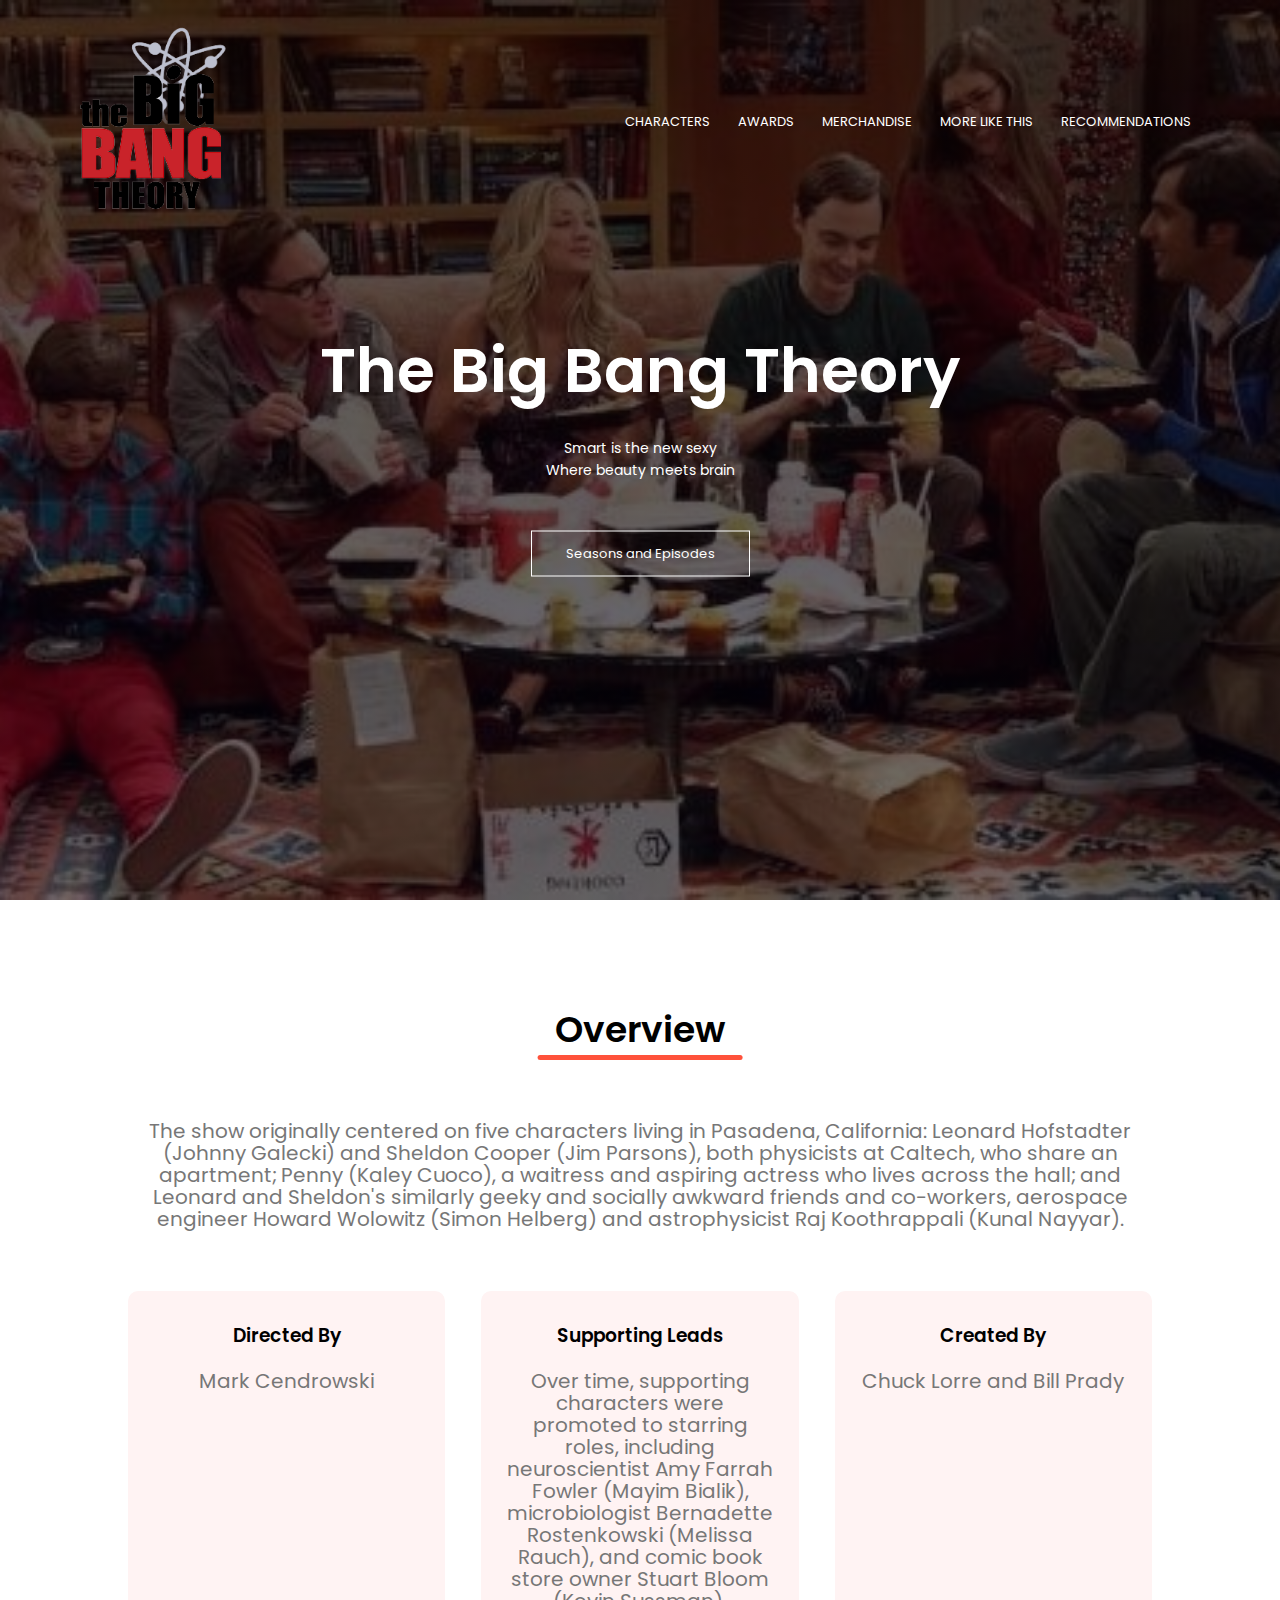
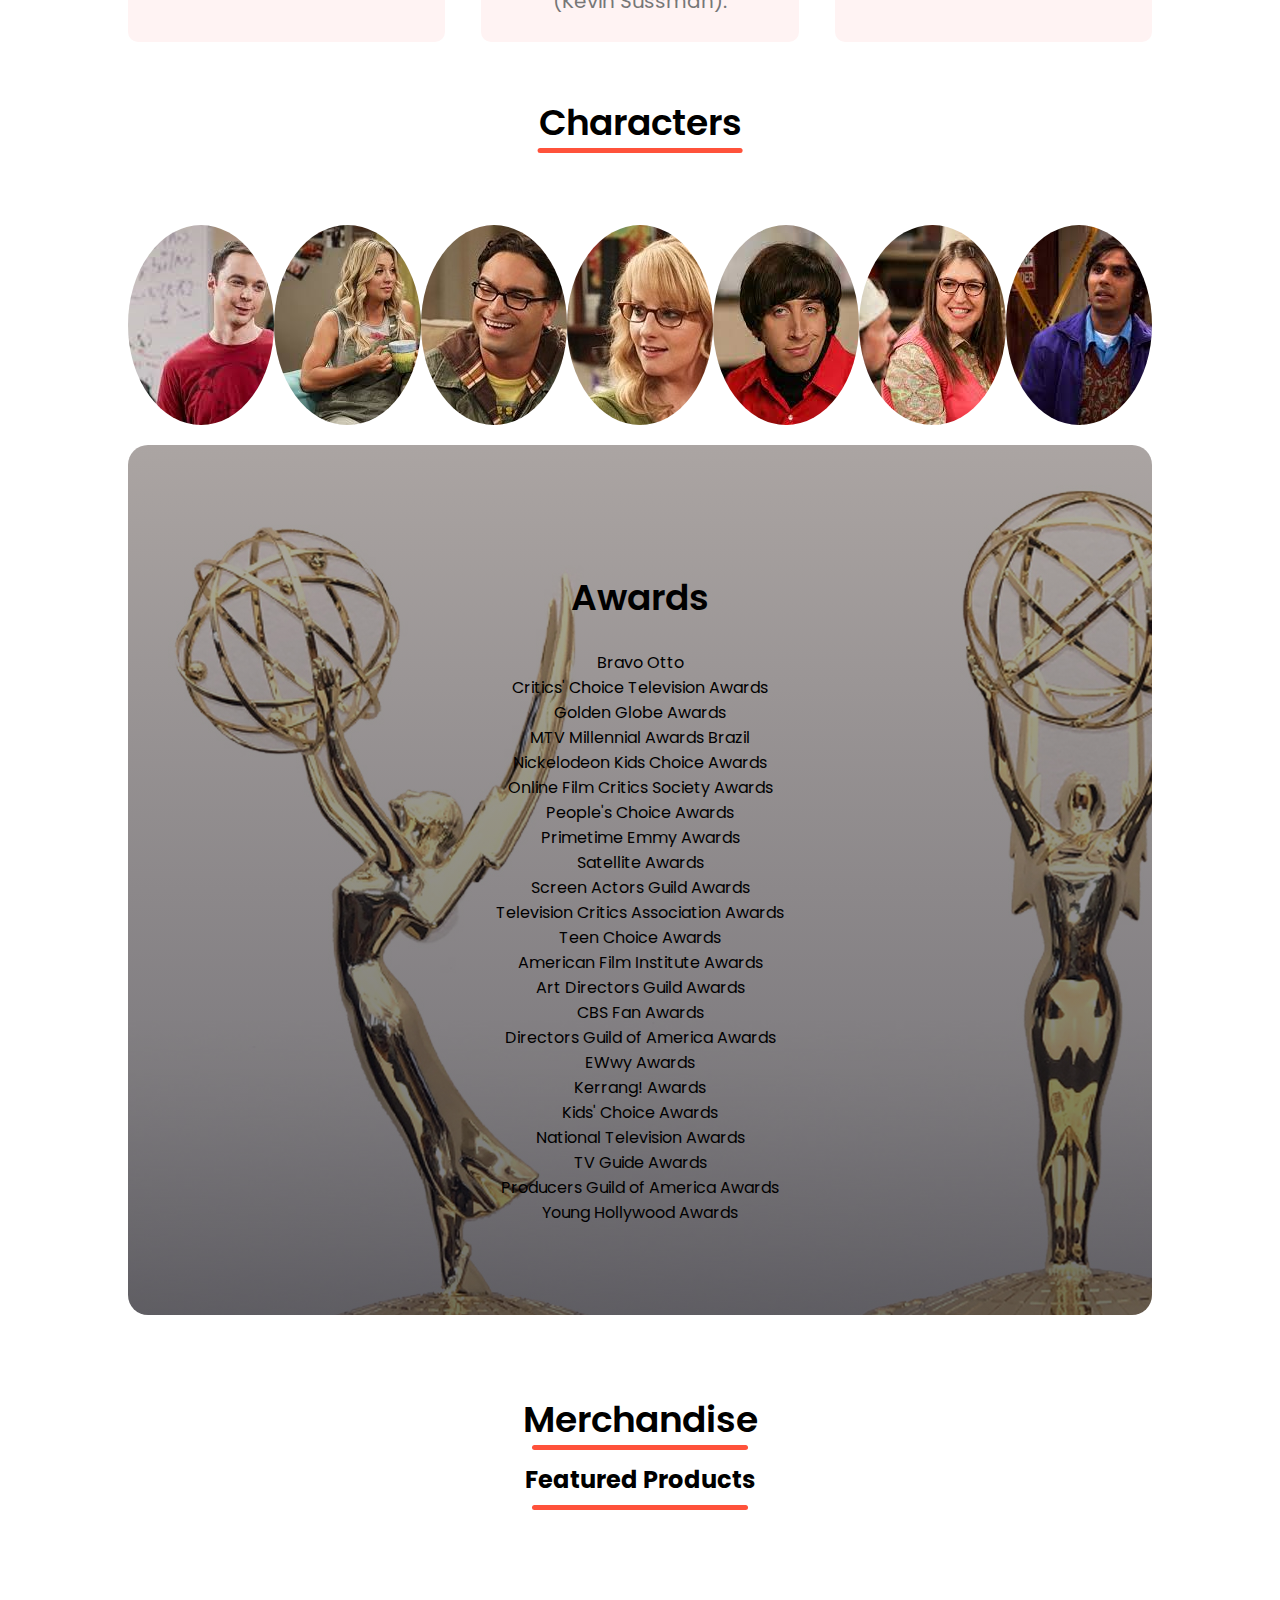
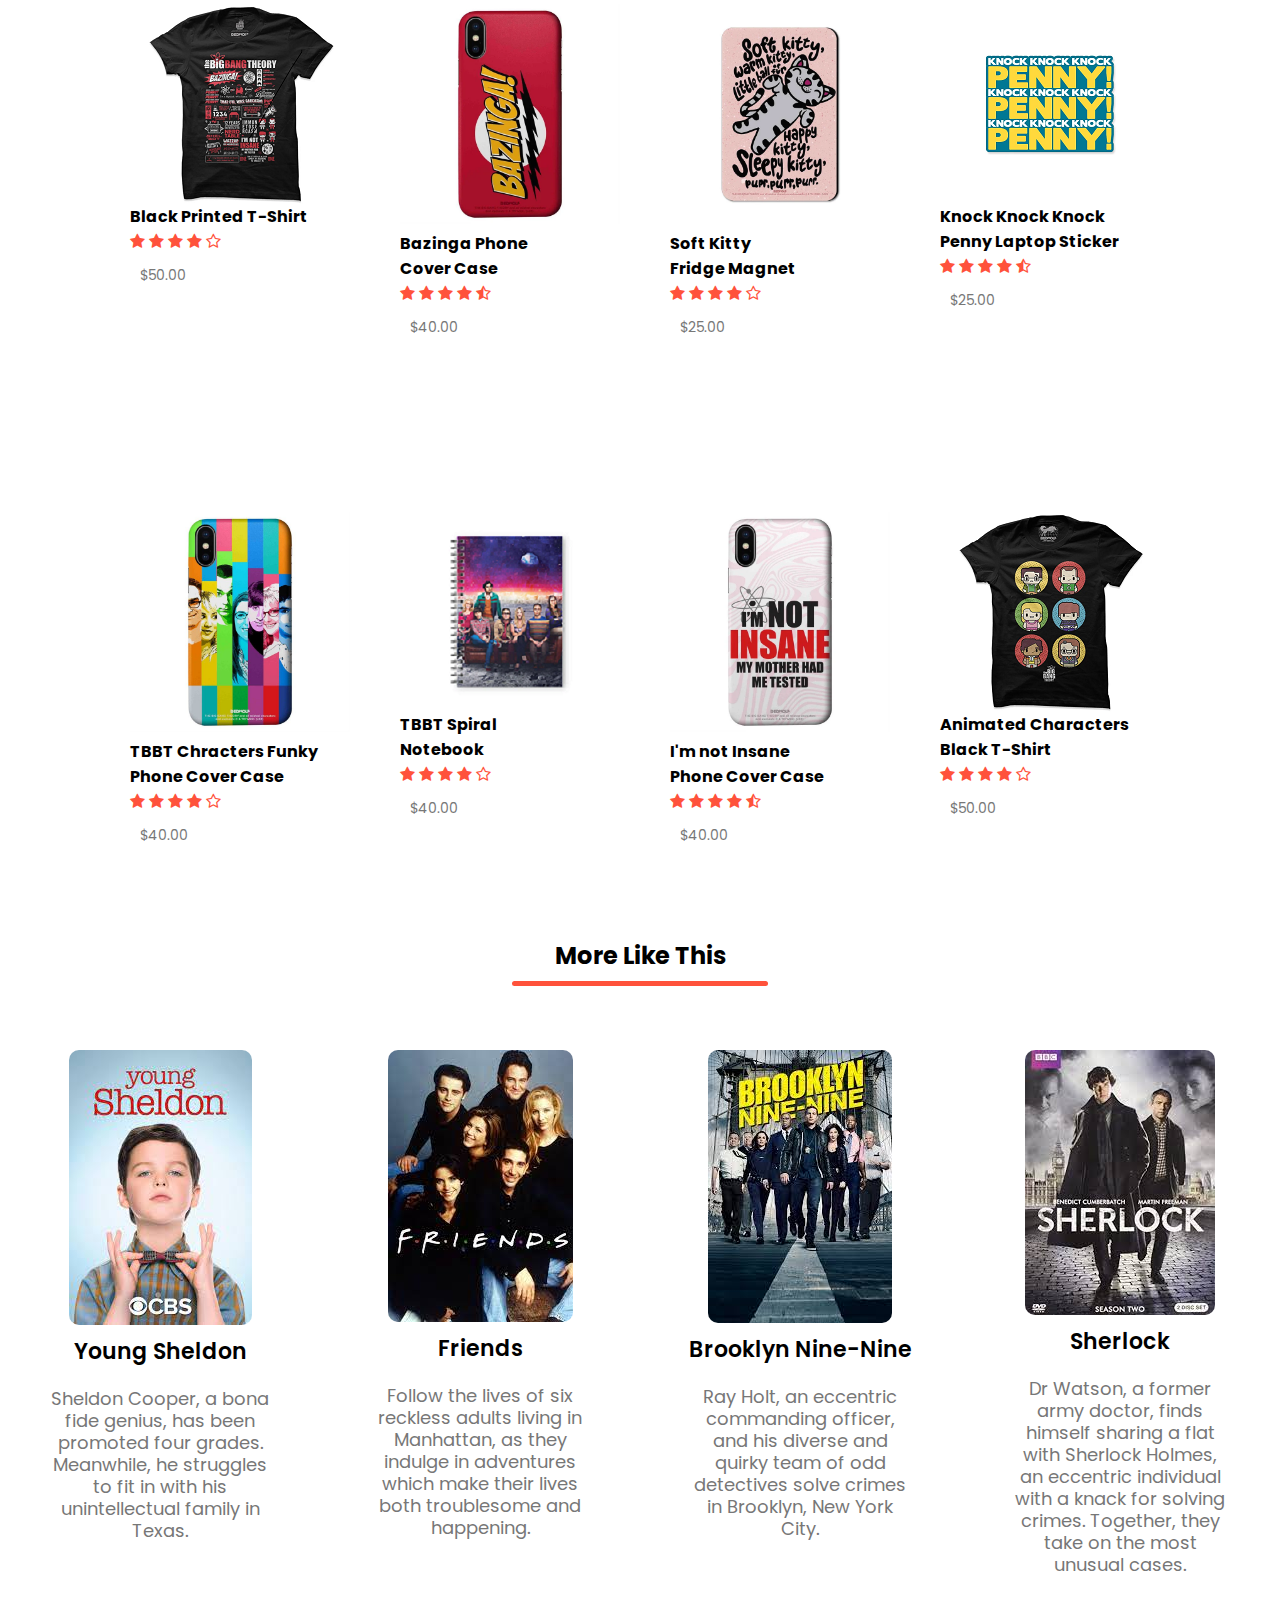
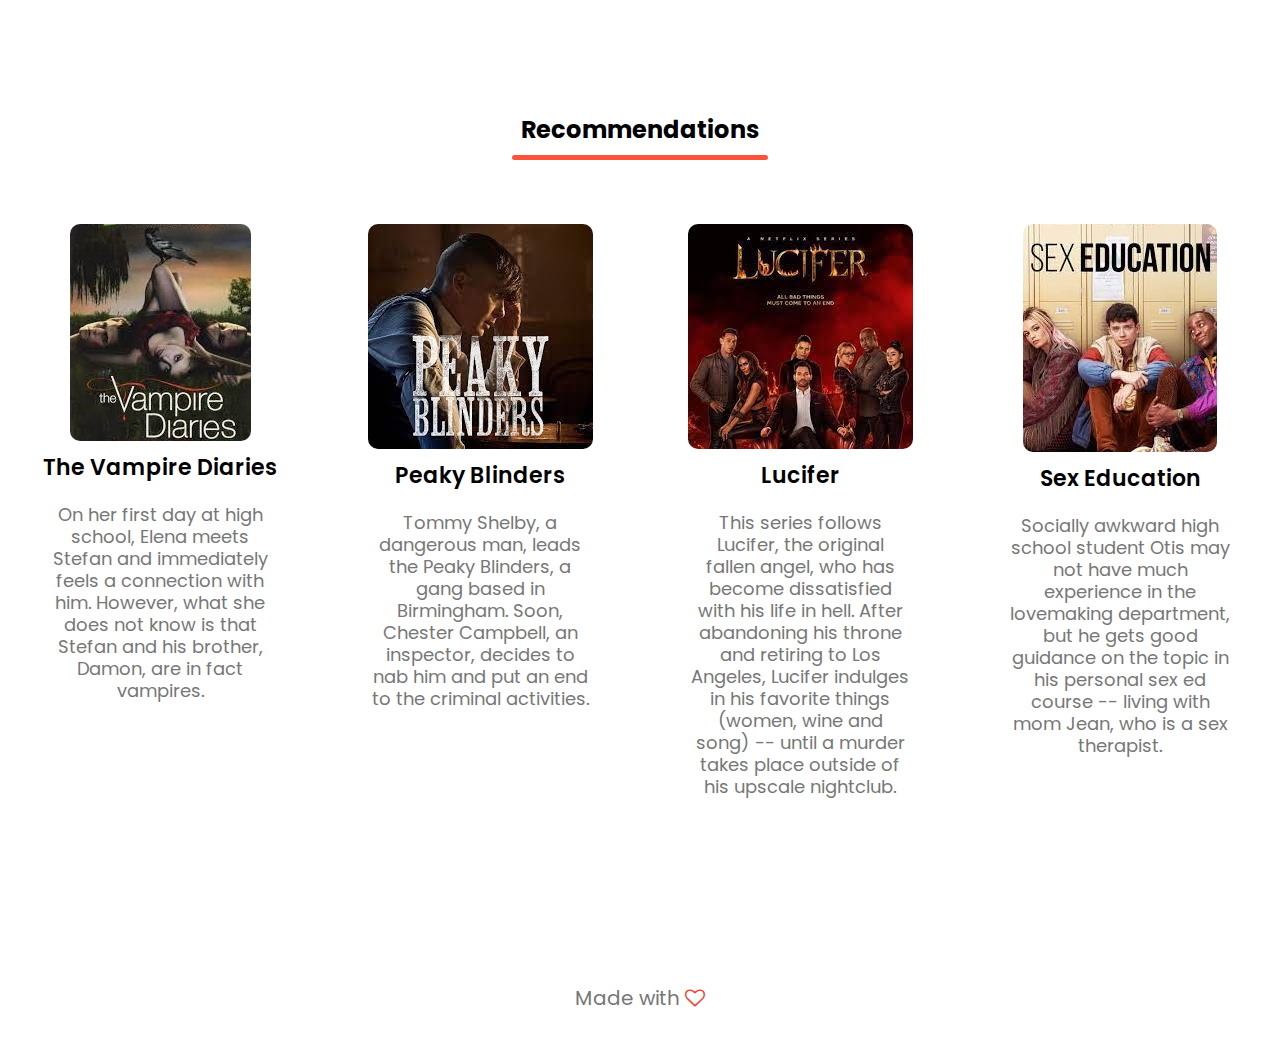
<file: index.html>
<!DOCTYPE html>
<html>
    <head>
        <meta name="viewport" content="width=device-width, initial scale=1.0">
        <title>The Big Bang Theory</title>
    <link rel="stylesheet" href="style.css"> 
    <link rel="preconnect" href="https://fonts.googleapis.com">
    <link rel="preconnect" href="https://fonts.gstatic.com" crossorigin>
<link href="https://fonts.googleapis.com/css2?family=Poppins:ital,wght@1,200;1,400;1,600&display=swap" rel="stylesheet">
<link rel="stylesheet" href="https://stackpath.bootstrapcdn.com/font-awesome/4.7.0/css/font-awesome.min.css">
    </head> 
    <body>
        <section class="header">
            <nav>
                <a href="index.html"><img src="images/logo tbbt.png"></a>
                <div class="nav-links" id="navLinks">
                    <i class="fa fa-times" onclick="hideMenu()"></i>
                    <ul>
                        <li><a href="">CHARACTERS</a></li>
                        <li><a href="">AWARDS</a></li>
                        <li><a href="">MERCHANDISE</a></li>
                        <li><a href="">MORE LIKE THIS</a></li>
                        <li><a href="">RECOMMENDATIONS</a></li>
                    </ul>
                </div>
                <i class="fa fa-bars" onclick="showMenu()"></i>
            </nav>
<div class="text-box">
    <h1>The Big Bang Theory</h1>
    <p>Smart is the new sexy<br>Where beauty meets brain</p>
    <a href="" class="hero-btn">Seasons and Episodes</a>
</div>            
        </section>
<!-----course------->
<section class="course">
    <h1 class="title">Overview</h1>
    <br>
    <br>
    <p>The show originally centered on five characters living in Pasadena, California: Leonard Hofstadter (Johnny Galecki) and Sheldon Cooper (Jim Parsons), both physicists at Caltech, who share an apartment; Penny (Kaley Cuoco), a waitress and aspiring actress who lives across the hall; and Leonard and Sheldon's similarly geeky and socially awkward friends and co-workers, aerospace engineer Howard Wolowitz (Simon Helberg) and astrophysicist Raj Koothrappali (Kunal Nayyar).</p>

    <div class="row">
        <div class="course-col">
             <h3>Directed By</h3>
             <p>Mark Cendrowski</p>
        </div> 
       <div class="course-col">
        <h3>Supporting Leads</h3>
        <p>Over time, supporting characters were promoted to starring roles, including<br> neuroscientist Amy Farrah Fowler (Mayim Bialik), microbiologist Bernadette<br> Rostenkowski (Melissa Rauch), and comic book store owner Stuart Bloom (Kevin Sussman).</p>
       </div>
        <div class="course-col">
         <h3>Created By</h3>
         <p>Chuck Lorre and Bill Prady</p>
        </div>  
    </div>
</section>
<!-----characters---->
<section class="characters">
    <h1 class="title">Characters</h1>
    <p>
        <div class="row">
            <div class="characters-col">
                <img src="images/Sheldon.jpg">
                <div class="cover">
                    <h3>SHELDON<br>COOPER</h3>
                </div>
            </div>
            <div class="characters-col">
                <img src="images/penny 1.jpg">
                <div class="cover">
                    <h3>PENNY<br>HOFSTADTER</h3>
                </div>
            </div> 
            <div class="characters-col">
                <img src="images/leonard.jpg">
                <div class="cover">
                    <h3>LEONARD<br>HOFSTADTER</h3>
                </div>
            </div>
            <div class="characters-col">
                <img src="images/bernadette.jpg">
                <div class="cover">
                    <h3>BERNADETTE ROSTENKOWSKI<br>-WOLOWITZ</h3>
                </div>
            </div>
            <div class="characters-col">
                <img src="images/howard.jpg">
                <div class="cover">
                    <h3>HOWARD<br>WOLOWITZ</h3>
                </div>
            </div>
            <div class="characters-col">
                <img src="images/amy.jpg">
                <div class="cover">
                    <h3>AMY FARRAH<br>FOWLER</h3>
                </div>
            </div>
            <div class="characters-col">
                <img src="images/raj.jpg">
                <div class="cover">
                    <h3>RAJ<br>KOTHRAPPALI</h3>
                </div>
            </div>
        </div>
    </p>

</section>
<!-----------Awards--------->
<section class="awards">
    <br>
    <h1>Awards</h1>
    <br>
    <ul style="list-style-type:none;">
        <li>Bravo Otto</li>
        <li>Critics' Choice Television Awards</li>
        <li>Golden Globe Awards</li>
        <li>MTV Millennial Awards Brazil</li>
        <li>Nickelodeon Kids Choice Awards</li>
        <li>Online Film Critics Society Awards</li>
        <li>People's Choice Awards</li>
        <li>Primetime Emmy Awards</li>
        <li>Satellite Awards</li>
        <li>Screen Actors Guild Awards</li>
        <li>Television Critics Association Awards</li>
        <li>Teen Choice Awards</li>
        <li>American Film Institute Awards</li>
        <li>Art Directors Guild Awards</li>
        <li>CBS Fan Awards</li>
        <li>Directors Guild of America Awards</li>
        <li>EWwy Awards</li>
        <li>Kerrang! Awards</li>
        <li>Kids' Choice Awards</li>
        <li>National Television Awards</li>
        <li>TV Guide Awards</li>
        <li>Producers Guild of America Awards</li>
        <li>Young Hollywood Awards</li>
    </ul>
</section>

<!----------------Merchandise---------->
<section class="merchandise">
    <br>
    <br>
    <br>
    <h1 class="title">Merchandise</h1>
    <h2 class="title">Featured Products</h2>
    <div class="row">
        <div class="col-4">
            <div class="shirt1">
                <style>
                    .shirt1{
                        width: 200px;
                        height: 200px;
                        position: relative;
                        background: url("images/shirt1\ f.png");
                        display: block;
                        margin-left: auto;
                        margin-right: auto;
                    }
                    .shirt1:hover{
                        background: url("images/shirt\ 1\ b.png");
                    } 
                </style>
            </div>
            <h4>Black Printed T-Shirt</h4>
            <div class="rating">
                <i class="fa fa-star"></i>
                <i class="fa fa-star"></i>
                <i class="fa fa-star"></i>
                <i class="fa fa-star"></i>
                <i class="fa fa-star-o"></i>
            </div>
            <p>$50.00</p>
        </div>
        <div class="col-4">
            <img src="images/cover.png">
            <h4>Bazinga Phone<br>Cover Case</h4>
            <div class="rating">
                <i class="fa fa-star"></i>
                <i class="fa fa-star"></i>
                <i class="fa fa-star"></i>
                <i class="fa fa-star"></i>
                <i class="fa fa-star-half-o"></i>
            </div>
            <p>$40.00</p>
        </div>
        <div class="col-4">
            <img src="images/soft kitty.png">
            <h4>Soft Kitty<br>Fridge Magnet</h4>
            <div class="rating">
                <i class="fa fa-star"></i>
                <i class="fa fa-star"></i>
                <i class="fa fa-star"></i>
                <i class="fa fa-star"></i>
                <i class="fa fa-star-o"></i>
            </div>
            <p>$25.00</p>
        </div>
        <div class="col-4">
            <div class="sticker">
                <style>
                    .sticker{
                        width: 200px;
                        height: 200px;
                        position: relative;
                        background: url("images/sticker\ f.png");
                        display: block;
                        margin-left: auto;
                        margin-right: auto;
                    }
                    .sticker:hover{
                        background: url("images/sticker\ l.png");
                    } 
                </style>
            </div>
            <h4>Knock Knock Knock<br>Penny Laptop Sticker</h4>
            <div class="rating">
                <i class="fa fa-star"></i>
                <i class="fa fa-star"></i>
                <i class="fa fa-star"></i>
                <i class="fa fa-star"></i>
                <i class="fa fa-star-half-o"></i>
            </div>
            <p>$25.00</p>
        </div>
    </div>
    <div class="row">    
        <div class="col-4">
            <img src="images/cover2.png">
            <h4>TBBT Chracters Funky<br>Phone Cover Case</h4>
            <div class="rating">
                <i class="fa fa-star"></i>
                <i class="fa fa-star"></i>
                <i class="fa fa-star"></i>
                <i class="fa fa-star"></i>
                <i class="fa fa-star-o"></i>
            </div>
            <p>$40.00</p>
        </div>     
        <div class="col-4">
            <div class="book">
                <style>
                    .book{
                        width: 200px;
                        height: 200px;
                        position: relative;
                        background: url("images/spiralbk2\ f.png");
                        display: block;
                        margin-left: auto;
                        margin-right: auto;
                    }
                    .book:hover{
                        background: url("images/spiralbk2\ b.png");
                    } 
                </style>
            </div>
            <h4>TBBT Spiral<br>Notebook</h4>
            <div class="rating">
                <i class="fa fa-star"></i>
                <i class="fa fa-star"></i>
                <i class="fa fa-star"></i>
                <i class="fa fa-star"></i>
                <i class="fa fa-star-o"></i>
            </div>
            <p>$40.00</p>
        </div>
        <div class="col-4">
            <img src="images/cover 3.png">
            <h4>I'm not Insane<br>Phone Cover Case</h4>
            <div class="rating">
                <i class="fa fa-star"></i>
                <i class="fa fa-star"></i>
                <i class="fa fa-star"></i>
                <i class="fa fa-star"></i>
                <i class="fa fa-star-half-o"></i>
            </div>
            <p>$40.00</p>
        </div>
        <div class="col-4">
            <div class="shirt2">
                <style>
                    .shirt2{
                        width: 200px;
                        height: 200px;
                        position: relative;
                        background: url("images/shirt\ 2\ f.png");
                        display: block;
                        margin-left: auto;
                        margin-right: auto;
                    }
                    .shirt2:hover{
                        background: url("images/shirt\ 2\ b.png");
                    } 
                </style>
            </div>
            <h4>Animated Characters<br>Black T-Shirt</h4>
            <div class="rating">
                <i class="fa fa-star"></i>
                <i class="fa fa-star"></i>
                <i class="fa fa-star"></i>
                <i class="fa fa-star"></i>
                <i class="fa fa-star-o"></i>
            </div>
            <p>$50.00</p>
        </div>
    </div>

</section>

<section class="recommend">
    <h2 class="title">More Like This</h2>
        <div class="row">
            <div class="more-col">
                 <img src="images/young sheldon.jpg">
                 <h3>Young Sheldon</h3>
                 <p>Sheldon Cooper, a bona fide genius, has been promoted four grades. Meanwhile, he struggles to fit in with his unintellectual family in Texas.</p>
            </div>
            <div class="more-col">
                <img src="images/friends.jpg">
                <h3>Friends</h3>
                <p>Follow the lives of six reckless adults living in Manhattan, as they indulge in adventures which make their lives both troublesome and happening.</p>
           </div>
           <div class="more-col">
            <img src="images/b99.jpg">
            <h3>Brooklyn Nine-Nine</h3>
            <p>Ray Holt, an eccentric commanding officer, and his diverse and quirky team of odd detectives solve crimes in Brooklyn, New York City.</p>
           </div>
            <div class="more-col">
            <img src="images/sherlock.jpg">
            <h3>Sherlock</h3>
            <p>Dr Watson, a former army doctor, finds himself sharing a flat with Sherlock Holmes, an eccentric individual with a knack for solving crimes. Together, they take on the most unusual cases.</p>
           </div>
        </div>
        <br>
        <br>
    <h2 class="title">Recommendations</h2>
    <div class="row">
        <div class="more-col">
             <img src="images/tvd.jpg">
             <h3>The Vampire Diaries</h3>
             <p>On her first day at high school, Elena meets Stefan and immediately feels a connection with him. However, what she does not know is that Stefan and his brother, Damon, are in fact vampires.</p>
        </div>
        <div class="more-col">
            <img src="images/peaky b.jpg">
            <h3>Peaky Blinders</h3>
            <p>Tommy Shelby, a dangerous man, leads the Peaky Blinders, a gang based in Birmingham. Soon, Chester Campbell, an inspector, decides to nab him and put an end to the criminal activities.</p>
       </div>
       <div class="more-col">
        <img src="images/lucifer.jpg">
        <h3>Lucifer</h3>
        <p>This series follows Lucifer, the original fallen angel, who has become dissatisfied with his life in hell. After abandoning his throne and retiring to Los Angeles, Lucifer indulges in his favorite things (women, wine and song) -- until a murder takes place outside of his upscale nightclub.</p>
       </div>
        <div class="more-col">
        <img src="images/s ed.jpg">
        <h3>Sex Education</h3>
        <p>Socially awkward high school student Otis may not have much experience in the lovemaking department, but he gets good guidance on the topic in his personal sex ed course -- living with mom Jean, who is a sex therapist.</p>
       </div>
    </div>
</section>
<!-------------footer----------->
<br>
<br>
<br>
<section class="footer">
    <p>Made with <i class="fa fa-heart-o"></i></p>

</section>
<!-----------------Toggle Menu--------------->
<script>

    var navLinks = document.getElementById("navLinks");
    
    function showMenu(){
        navLinks.style.right = "0px";
    }
    function hideMenu(){
        navLinks.style.right = "-200px";
    }

</script>

</body>  
</html>
</file>
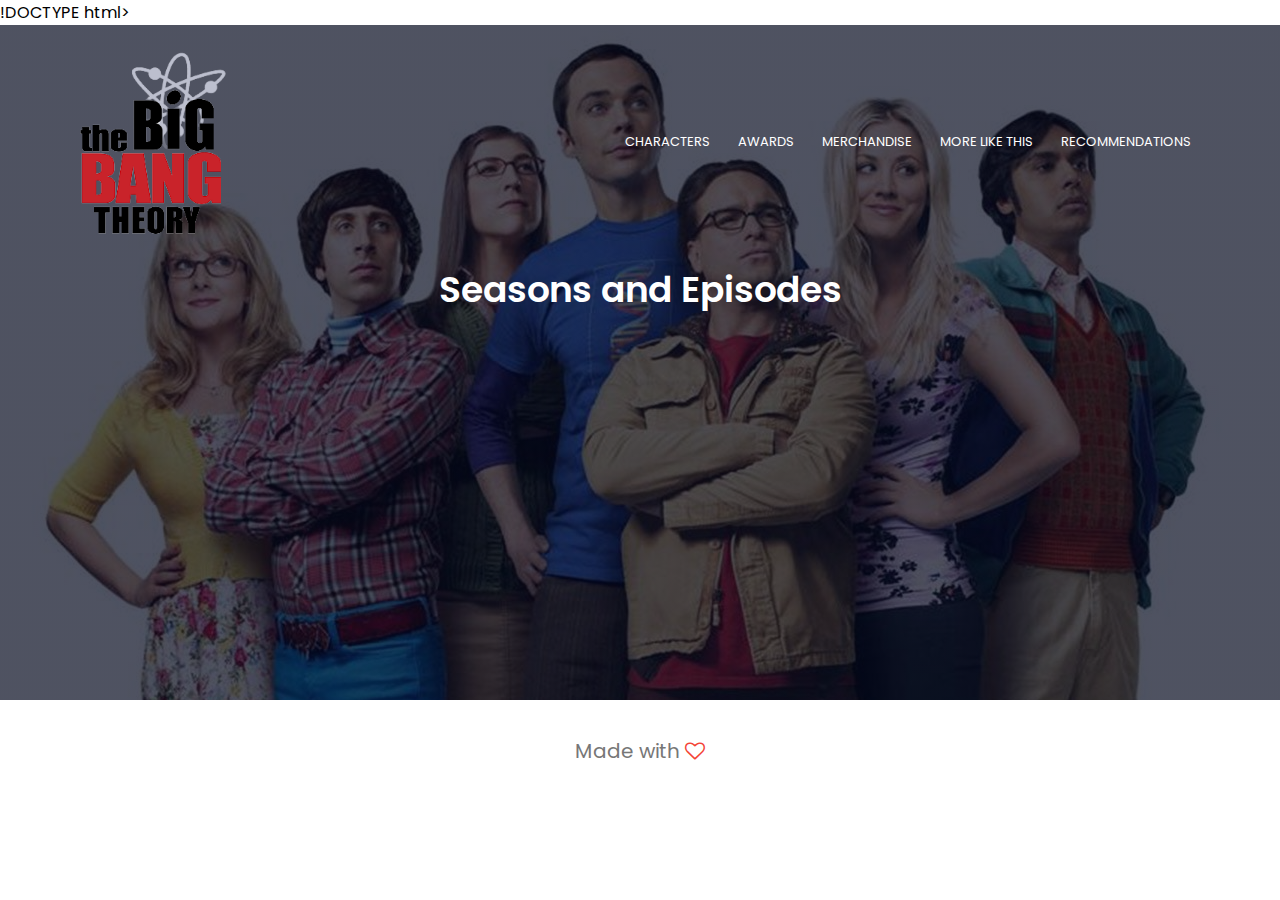
<file: Season and Episodes.htm>
!DOCTYPE html>
<html>
    <head>
        <meta name="viewport" content="width=device-width, initial scale=1.0">
        <title>The Big Bang Theory</title>
    <link rel="stylesheet" href="style.css"> 
    <link rel="preconnect" href="https://fonts.googleapis.com">
<link rel="preconnect" href="https://fonts.gstatic.com" crossorigin>
<link href="https://fonts.googleapis.com/css2?family=Poppins:ital,wght@1,200;1,400;1,600&display=swap" rel="stylesheet">
<link rel="stylesheet" href="https://stackpath.bootstrapcdn.com/font-awesome/4.7.0/css/font-awesome.min.css">
    </head> 
    <body>
        <section class="sub-header">
            <nav>
                <a href="index.html"><img src="images/logo tbbt.png"></a>
                <div class="nav-links" id="navLinks">
                    <i class="fa fa-times" onclick="hideMenu()"></i>
                    <ul>
                        <li><a href="">CHARACTERS</a></li>
                        <li><a href="">AWARDS</a></li>
                        <li><a href="">MERCHANDISE</a></li>
                        <li><a href="">MORE LIKE THIS</a></li>
                        <li><a href="">RECOMMENDATIONS</a></li>
                    </ul>
                </div>
                <i class="fa fa-bars" onclick="showMenu()"></i>
            </nav>
           <h1>Seasons and Episodes</h1>
        </section>
<section class="footer">
    <p>Made with <i class="fa fa-heart-o"></i></p>

</section>

</body>  
</html>
</file>
<file: style.css>
*{
    margin: 0;
    padding: 0;
    font-family: 'Poppins', sans-serif;
}
.header{
    min-height: 100vh;
    width: 100%;
    background-image:linear-gradient(rgba(14, 3, 3, 0.726),rgba(1, 1, 14, 0.555)), url(images/bg.jpg);
    background-position: center;
    background-size: cover;
    position: relative;
}
nav{
    display: flex;
    padding: 2% 6%;
    justify-content: space-between;
    align-items: center;

}
nav img{
    width: 150px;
}
.nav-links{
    flex: 1;
    text-align: right;
}
.nav-links ul li{
    list-style: none;
    display: inline-block;
    padding: 8px 12px;
    position: relative;
}
.nav-links ul li a{
    color: #fff;
    text-decoration: none;
    font-size: 13px;
}
.nav-links ul li::after{
    content: '';
    width: 0%;
    height: 2px;
    background: #f44336;
    display: block;
    margin: auto;
    transition: 0.5s;
}
.nav-links ul li:hover::after{
    width: 100%;
}
.text-box{
    width: 90%;
    color: #fff;
    position: absolute;
    top: 50%;
    left: 50%;
    transform: translate(-50%,-50%);
    text-align: center; 
}
.text-box h1{
    font-size: 62px;
}
.text-box p{
    margin: 10px 0 40px;
    font-size: 14px;
    color: #fff;
}
.hero-btn{
    display: inline-block;
    text-decoration: none;
    color: #fff;
    border: 1px solid #fff;
    padding: 12px 34px;
    font-size: 13px;
    background: transparent;
    position: relative;
    cursor: pointer;
}
.hero-btn:hover{
    border:1px solid #f44336;
    background: #f44336;
    transition: 1s;
}

nav .fa{
    display: none;
}

@media(max-width: 700px){
    .text-box h1{
        font-size: 20px;
    }
    .nav-links ul li{
        display: block;
    }
    .nav-links{
    position: absolute;
    background: #f44336;
    height: 100vh;
    width: 200px;
    top: 0;
    right: -200px;  
    text-align: left;
    z-index: 2;
    transition: 1s;
    }
    nav .fa{
        display: block;
        color: #fff;
        margin: 10px;
        font-size: 22px;
        cursor: pointer;
    }
    .nav-links ul{
        padding: 30px;
    }
}
/*------course------*/
.course{
    width: 80%;
    margin: auto;
    text-align: center;
    padding-top: 100px;
}
h1{
    font-size: 36px;
    font-weight: 600;
}
p{
    color: #777;
    font-size: 20px;
    font-weight: 400;
    line-height: 22px;
    padding: 10px;
}
.row{
    margin-top: 5%;
    display: flex;
    justify-content: space-between;
}   
.course-col{
    flex-basis: 31%;
    background: #fff3f3;
    border-radius: 10px;
    margin-bottom: 5%;
    padding: 20px 12px;
    box-sizing: border-box;
    transition: 0.5s;
}
h3{
    text-align: center;
    font-weight: 600;
    margin: 10px 0;
}
.course-col:hover{
    box-shadow: 0 0 20px 0px rgba(0, 0, 0, 0.144);

}
@media(max-width: 700px){
    .row{
        flex-direction: column;
    }
}

/*-------characters--------*/
.characters{
    width: 80%;
    margin: auto;
    text-align: center;
    padding-top: 50 px;

}
.characters-col{
    flex-basis: 32%;
    width: 200px;
    height: 200px;
    border-radius: 50%;
    position: relative;
    overflow: hidden;
    transition: 0.5s;
    display: block;
    margin-left: auto;
    margin-right: auto;
    
}
.characters-col:hover{
    transform: translateY(-5px);
}
.cover{
    background: transparent;
    height: 100%;
    width: 100%;
    position: absolute;
    top: 0;
    left: 0;
    transition: 0.5s;
    cursor: pointer;

}
.cover:hover{
    background: rgba(226,0,0,0.7);
}    

.cover h3{
   width: 100%;
   font-weight: 500;
   color: #fff;
   font-size: 20px;
   bottom: 0;
   transform: translateY(-50%);
   position: absolute;
   opacity: 0;
   transition: 0.5s;
}
.cover:hover h3{
    bottom: 10%;
    opacity: 1;
}
/*-----------awards-------------*/
.awards{
    background-image:linear-gradient(rgba(14, 3, 3, 0.329),rgba(1, 1, 14, 0.555)), url(images/awards.jpg);
    width: 80%;
    margin: auto;
    text-align: center;
    padding-top: 100px;
    padding-bottom: 90px;
    border-radius: 20px;
}
/*---------------merch------------------*/
.merchandise{
    max-width: 1080px;
    margin: auto;
    padding-left: 25px;
    padding-right: 25px;
}
.col-4{
    flex-basis: 25%;
    padding: 40px 20px 20px 30px;
    min-width: 200px;
    margin-bottom: 50px;
    cursor: pointer;
    transition: transform 0.5s;
}
.col-4:hover{
    transform: translateY(-5px);
}
.col-4 img{
    width: 100%;
}
.title{
    text-align: center;
    margin: 0 auto 0;
    position: relative;
    line-height: 60px;
}
.title::after{
    content: '';
    background: #ff523b;
    width: 20%;
    height: 5px;
    border-radius: 5px;
    position: absolute;
    bottom: 0;
    left: 50%;
    transform: translateX(-50%);
    transition: 0.5s;
    cursor: pointer;

}
.col-4 p{
    font-size: 14px;
}
.rating .fa{
    color: #ff523b;
}
/*---------------more like this------------*/
.more-col{
    flex-basis: 32%;
    border-radius: 10px;
    margin-bottom: 5%;
    text-align: left;
}
.more-col img{
    border-radius: 10px;
    display: block;
    margin-left: auto;
    margin-right: auto;
    cursor: pointer;
}
.more-col img:hover{
    box-shadow: 0 0 20px 0px rgba(0, 0, 0, 0.5);
}
.more-col p{
    color: #777;
    font-size: 18px;
    padding-left: 50px;
    padding-right: 50px;
    text-align: center;
}
.more-col h3{
    font-size: 22px;
    margin-top: 10px;
}
.footer{
    width:100%;
    text-align: center;
    padding: 30px 0;
}
.fa-heart-o{
    color: #f44336;
}
/*-------------seasons and episodes---------*/

.sub-header{
    height: 75vh;
    width: 100%;
    background-image: linear-gradient(rgba(4,9,30,0.7),rgba(4,9,30,0.7)),url(images/pg\ 2.jpg);
    background-position: top;
    background-size: cover;
    text-align: center;
    color: #fff;
}
</file>
